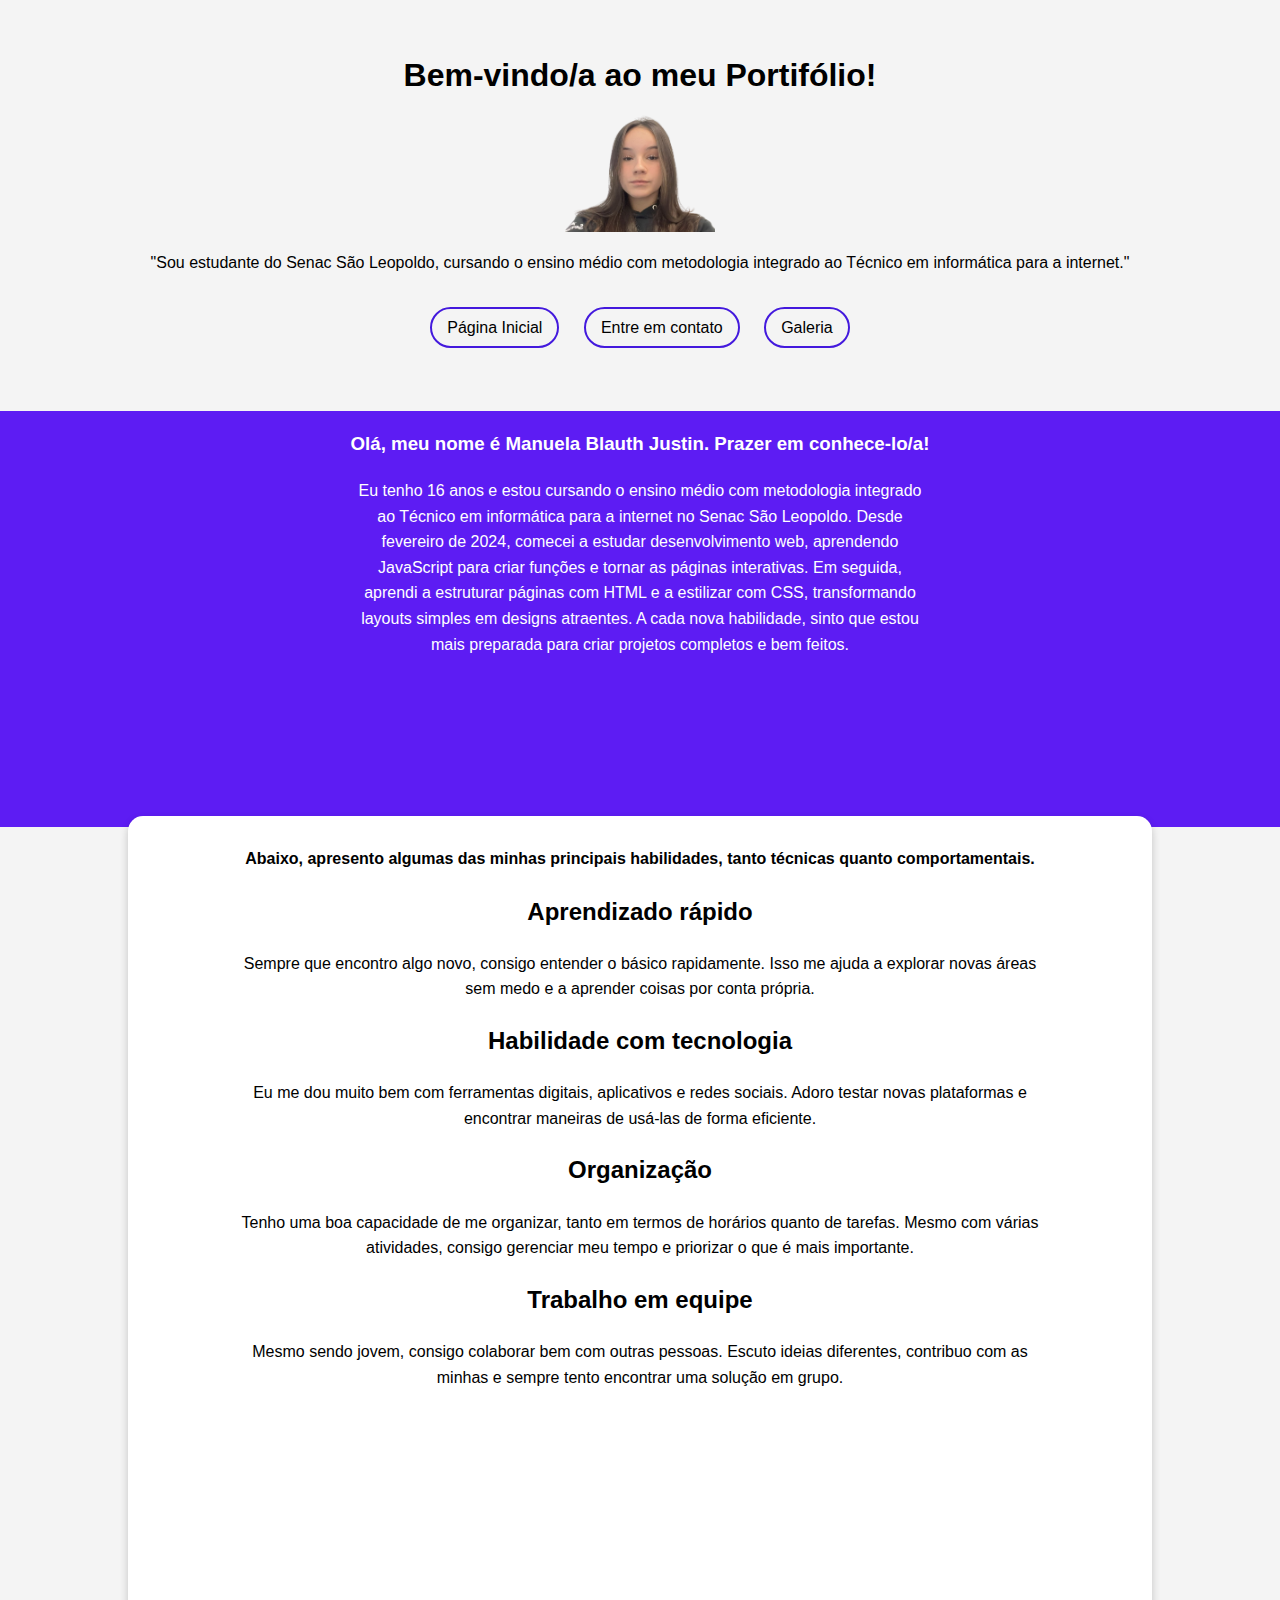
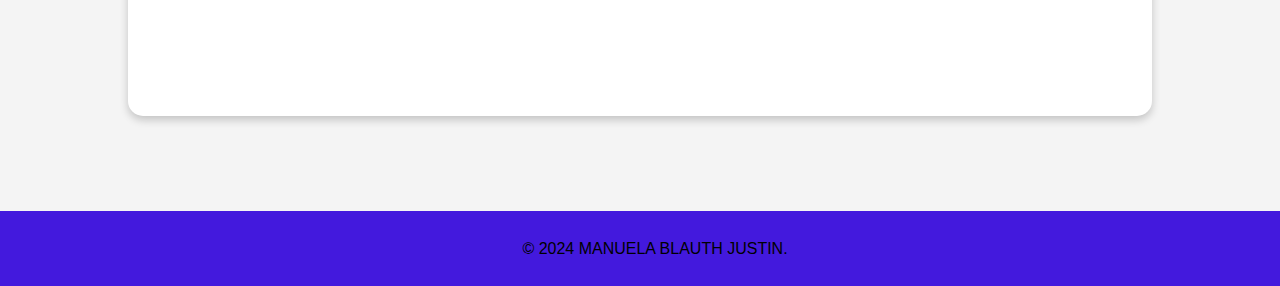
<file: Portfolio-Tecnico/index.html>
<!DOCTYPE html>
<html lang="pt-br">

<head>
    <meta charset="UTF-8">
    <meta name="viewport" content="width=device-width, initial-scale=1.0">
    <meta http-equiv="X-UA-Compatible" content="ie=edge">
    <title>Portifólio</title>
    <link rel="stylesheet" href="index.css">
</head>

<body>

    <center>
        <header>
            <h1>Bem-vindo/a ao meu Portifólio!</h1>

            <img src="img/imagem.manu.png" alt="foto_manu">

            <p>"Sou estudante do Senac São Leopoldo, cursando o ensino médio com metodologia integrado ao Técnico em
                informática para a internet."</p>
        </header>


        <nav>
            <a href="index.html">Página Inicial</a>
            <a href="ctt.html">Entre em contato</a>
            <a href="trabalhos.html">Galeria</a>
        </nav>

        <main>
            <section id="sessao_primeira">
                <aside>
                    <h3>Olá, meu nome é Manuela Blauth Justin. Prazer em conhece-lo/a!</h3>

                    <p id="paragrafo">Eu tenho 16 anos e estou cursando o ensino médio com metodologia integrado ao Técnico em informática para a internet no Senac São Leopoldo. 
                        Desde fevereiro de 2024, comecei a estudar desenvolvimento web, aprendendo JavaScript para criar funções e tornar as páginas interativas. Em seguida, aprendi a estruturar páginas com HTML e a estilizar com CSS, transformando layouts simples em designs atraentes. A cada nova habilidade, sinto que estou mais preparada para criar projetos completos e bem feitos.</p>
        
                </aside>
            </section>

            <section class="caixa-texto">
                    <h4><b>Abaixo, apresento algumas das minhas principais habilidades, tanto técnicas quanto comportamentais.</b></h4>
                    <h2>Aprendizado rápido</h2>

                    <p>Sempre que encontro algo novo, consigo entender o básico rapidamente. Isso me ajuda a explorar novas áreas sem medo e a aprender coisas por conta própria.</p>
                    
                    <h2>Habilidade com tecnologia</h2>
                    <p>Eu me dou muito bem com ferramentas digitais, aplicativos e redes sociais. Adoro testar novas plataformas e encontrar maneiras de usá-las de forma eficiente.</p>
                    
                    <h2>Organização</h2>
                    <p>Tenho uma boa capacidade de me organizar, tanto em termos de horários quanto de tarefas. Mesmo com várias atividades, consigo gerenciar meu tempo e priorizar o que é mais importante.</p>
                    
                    <h2>Trabalho em equipe</h2>
                    <p>Mesmo sendo jovem, consigo colaborar bem com outras pessoas. Escuto ideias diferentes, contribuo com as minhas e sempre tento encontrar uma solução em grupo.</p>
                    
            </section>

        </main>

        <footer>
            <p>&copy; 2024 MANUELA BLAUTH JUSTIN.</p>
        </footer>
    </center>
</body>

</html>
</file>
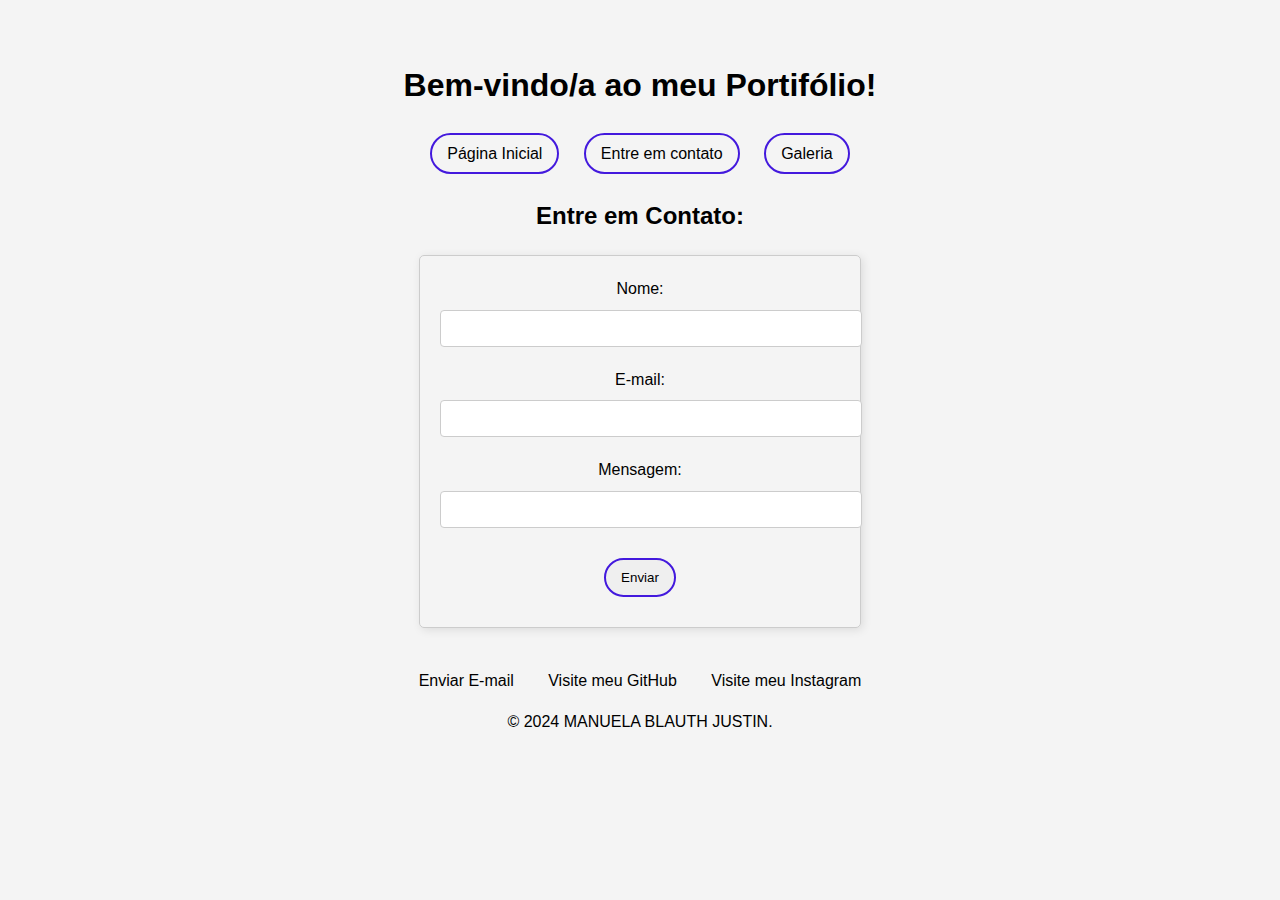
<file: Portfolio-Tecnico/ctt.html>
<!DOCTYPE html>
<html lang="en">
<head>
    <meta charset="UTF-8">
    <meta name="viewport" content="width=device-width, initial-scale=1.0">
    <title>Portifólio</title>
    <link rel="stylesheet" href="ctt.css">
</head>
<body>
    <center>
        <header>
            <h1>Bem-vindo/a ao meu Portifólio!</h1>
        </header>

        <nav>
            <a href="index.html">Página Inicial</a>
            <a href="ctt.html">Entre em contato</a>
            <a href="trabalhos.html">Galeria</a>
        </nav>
      
            <h2>Entre em Contato:</h2>
            <div class="form-container">
                <form>
                    <label for="name">Nome:</label>
                    <input type="text" id="name" name="name" required>

                    <label for="email">E-mail:</label>
                    <input type="email" id="email" name="email" required>

                    <label for="mensagem">Mensagem:</label>
                    <input type="text" id="mensagem" name="mensagem" required>
        
                    <button type="submit">Enviar</button>
                </form>            
            </div>
            <main>
                <section>
                    <div class="apps">
                        <a href="mailto:manuelabluthjustin@gmail.com" class="button">Enviar E-mail</a>
                        <a href="https://github.com/usernamemanuela" class="button" target="_blank">Visite meu GitHub</a>
                        <a href="https://www.instagram.com/manu_justinn/" class="button" target="_blank">Visite meu Instagram</a>
                    </div>
                </section>
            </main>
        </center>
        <footer>
            <p>&copy; 2024 MANUELA BLAUTH JUSTIN.</p>
        </footer>
    
  
</body>
</html>
</file>
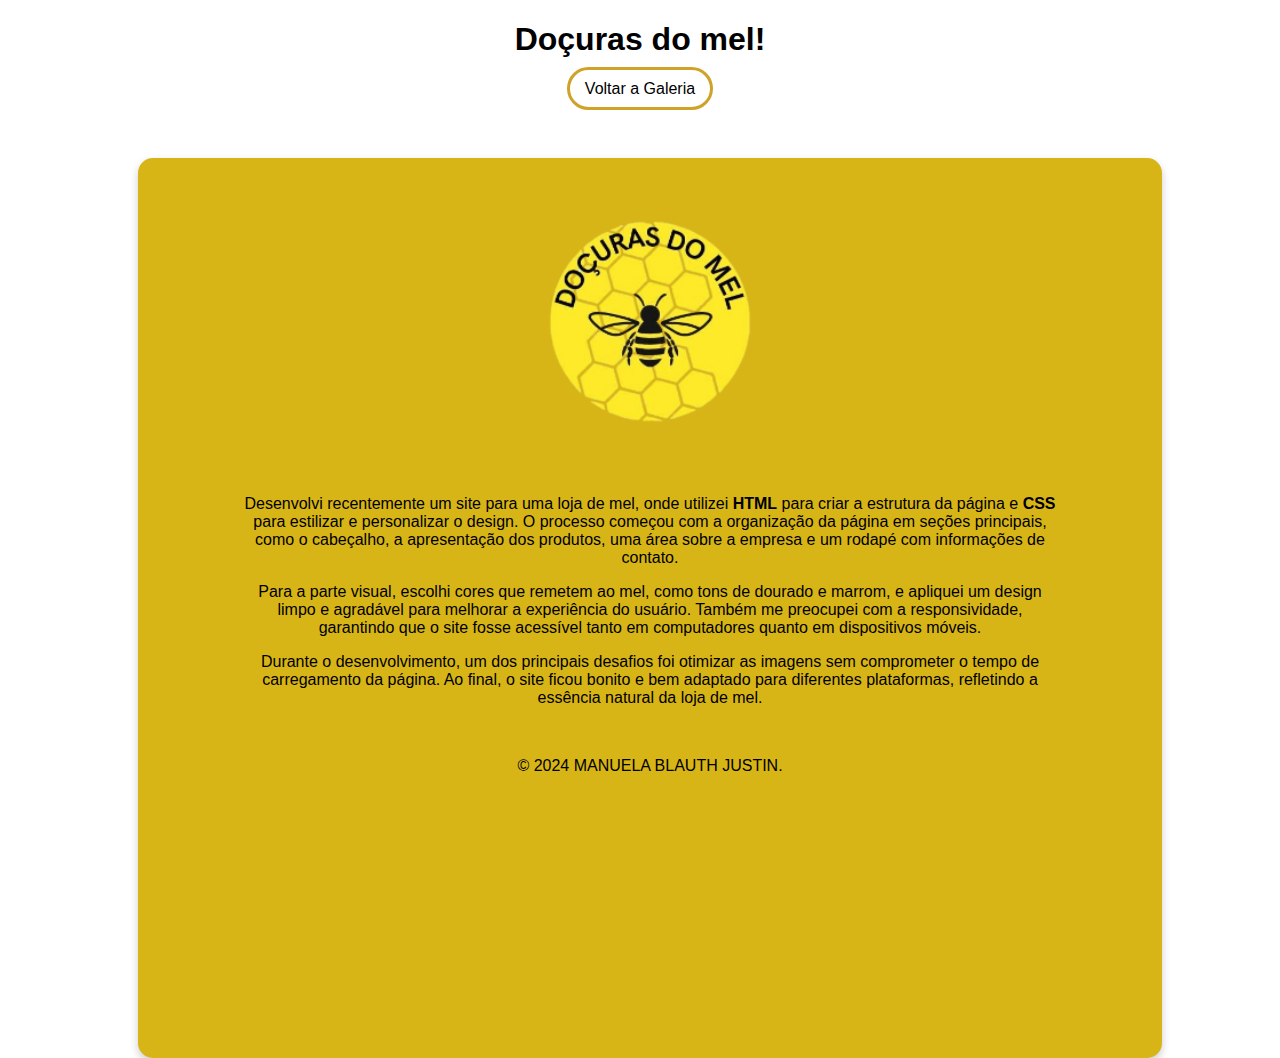
<file: Portfolio-Tecnico/loja.html>
<!DOCTYPE html>
<html lang="en">
<head>
    <meta charset="UTF-8">
    <meta name="viewport" content="width=device-width, initial-scale=1.0">
    <title>Portifólio</title>
    <link rel="stylesheet" href="loja.css">
</head>
<body>
   <center>
<header>
    <h1>Doçuras do mel!</h1>
    <a href="trabalhos.html">Voltar a Galeria</a>
    

<main>
<section class="caixa-texto">
    <img src="img/logo.loja.png" alt="loja" width="30%">
    <p>Desenvolvi recentemente um site para uma loja de mel, onde utilizei <b>HTML</b> para criar a estrutura da página e <b>CSS</b> para estilizar e personalizar o design. O processo começou com a organização da página em seções principais, como o cabeçalho, a apresentação dos produtos, uma área sobre a empresa e um rodapé com informações de contato.</p> <p>Para a parte visual, escolhi cores que remetem ao mel, como tons de dourado e marrom, e apliquei um design limpo e agradável para melhorar a experiência do usuário. Também me preocupei com a responsividade, garantindo que o site fosse acessível tanto em computadores quanto em dispositivos móveis.</p> <p>Durante o desenvolvimento, um dos principais desafios foi otimizar as imagens sem comprometer o tempo de carregamento da página. Ao final, o site ficou bonito e bem adaptado para diferentes plataformas, refletindo a essência natural da loja de mel.</p><br>
    <p>&copy; 2024 MANUELA BLAUTH JUSTIN.</p>

</section>
</main>

   

   </center>
</body>
</html>
</file>
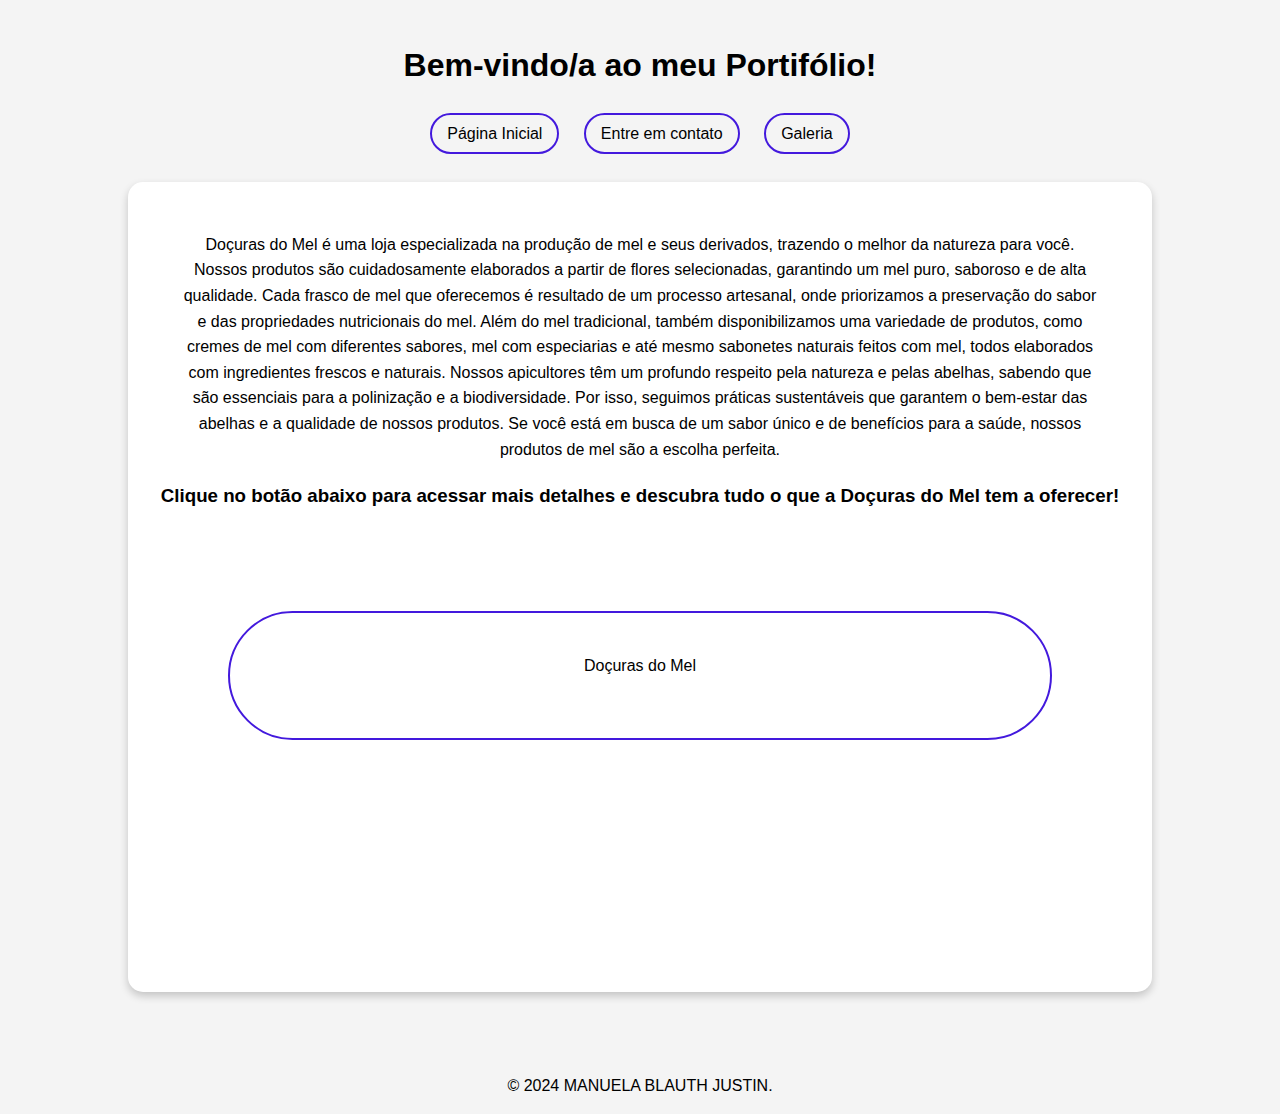
<file: Portfolio-Tecnico/trabalhos.html>
<!DOCTYPE html>
<html lang="en">
<head>
    <meta charset="UTF-8">
    <meta name="viewport" content="width=device-width, initial-scale=1.0">
    <title>Portifólio</title>
    <link rel="stylesheet" href="trabalhos.css">
</head>
<body>
    <center>
        <header>
            <h1>Bem-vindo/a ao meu Portifólio!</h1>
        </header>

        <nav>
            <a href="index.html">Página Inicial</a>
            <a href="ctt.html">Entre em contato</a>
            <a href="trabalhos.html">Galeria</a>
        </nav>
        <main>
            <section class="caixa-texto">
                <p>Doçuras do Mel é uma loja especializada na produção de mel e seus derivados, trazendo o melhor da natureza para você. Nossos produtos são cuidadosamente elaborados a partir de flores selecionadas, garantindo um mel puro, saboroso e de alta qualidade.

                Cada frasco de mel que oferecemos é resultado de um processo artesanal, onde priorizamos a preservação do sabor e das propriedades nutricionais do mel. Além do mel tradicional, também disponibilizamos uma variedade de produtos, como cremes de mel com diferentes sabores, mel com especiarias e até mesmo sabonetes naturais feitos com mel, todos elaborados com ingredientes frescos e naturais.
                    
                Nossos apicultores têm um profundo respeito pela natureza e pelas abelhas, sabendo que são essenciais para a polinização e a biodiversidade. Por isso, seguimos práticas sustentáveis que garantem o bem-estar das abelhas e a qualidade de nossos produtos.
                    
                Se você está em busca de um sabor único e de benefícios para a saúde, nossos produtos de mel são a escolha perfeita.</p>
                <h3>Clique no botão abaixo para acessar mais detalhes e descubra tudo o que a Doçuras do Mel tem a oferecer!</h3>
                <a href="loja.html">Doçuras do Mel</a>
                
        </section>
        </main>
        
        <footer>
            <p>&copy; 2024 MANUELA BLAUTH JUSTIN.</p>
        </footer>
    </center>
</body>
</html>
</file>
<file: Portfolio-Tecnico/index.css>
header {
    color: rgb(0, 0, 0);
    padding: 20px;
    text-align: center;
    margin-top: 20px;
}

img{
    margin-top: 0px;
    width: 150px;
}

body, h1, p, a {
    margin: 0;
    padding: 0;
}

body {
    font-family: Arial, sans-serif;
    line-height: 1.6;
    background-color: #f4f4f4;
    color: #000000;
    display: flex;
    justify-content: center;
    align-items: center;
    flex-direction: column;
}

h1 {
    margin: 10px 0;
}

p {
    margin: 10px 0;
}

nav {
    text-align: center;
    padding: 10px 0;
}

nav a {
    color: black; 
    text-decoration: none;
    padding: 10px 15px;
    margin: 10px;
    border-radius: 60px;
    border: 2px rgb(67, 25, 221) solid;
    transition: background-color 0.3s, color 0.3s;
}

nav a:hover {
    background-color: rgb(93, 28, 243);
    color: white;
}

#sessao_primeira{
    background-color: rgb(93, 28, 243);
    color: white;
    width: 100%;
}


main {
    color: white;
    margin-top: 60px;
    display: flex;
    align-items: center;
    flex-direction: column;
    height: 150vh;

}
main p {
    margin-left: 350px;
    margin-right: 350px;
}
#paragrafo {
    padding-bottom: 160px;
}
.caixa-texto {
    background-color: rgb(255, 255, 255);
    color: rgb(0, 0, 0);
    border-radius: 15px;
    box-shadow: 0 4px 8px rgba(0, 0, 0, 0.2);
    width: 80%;
    height: 100vh;
    position: absolute;
    z-index: 10;
    margin-top: 45vh;
    text-align: center;
    /* position: fixed; */
}
.caixa-texto p, h3{
margin-left:100px ;
margin-right:100px ;
}
.caixa-texto h4{
    margin-top: 30px;
}
footer{
    margin-top: 50px;
    background-color:rgb(67, 25, 221) ;
    padding: 15px;
    text-align: center;
    width: 100%;
}
</file>
<file: Portfolio-Tecnico/ctt.css>
header {
    color: rgb(0, 0, 0);
    padding: 20px;
    text-align: center;
    margin-top: 20px;
}
img{
    margin-top: 0px;
    width: 150px;
}
body, h1 {
    margin: 0;
    padding: 0;
}
body {
    font-family: Arial, sans-serif;
    line-height: 1.6;
    background-color: #f4f4f4;
    color: #000000;
    display: flex;
    justify-content: center;
    align-items: center;
    flex-direction: column;
}
nav {
    text-align: center;
    padding: 10px 0;
}
nav a {
    color: black; 
    text-decoration: none;
    padding: 10px 15px;
    margin: 10px;
    border-radius: 60px;
    border: 2px rgb(67, 25, 221) solid;
    transition: background-color 0.3s, color 0.3s;
}
nav a:hover {
    background-color: rgb(93, 28, 243);
    color: white;
}
body {
    font-family: Arial, sans-serif;
    margin: 20px;
}
.form-container {
    max-width: 400px;
    margin: 0 auto;
    padding: 20px;
    border: 1px solid #ccc;
    border-radius: 5px;
    box-shadow: 2px 2px 10px rgba(0, 0, 0, 0.1);
}
label {
    display: block;
    margin-bottom: 8px;
}
input, textarea {
    width: 100%;
    max-width: 500px;
    padding: 10px;
    margin-bottom: 20px;
    border: 1px solid #ccc;
    border-radius: 4px;
    margin-right: 100px;
}
button {
    color: black; 
    text-decoration: none;
    padding: 10px 15px;
    margin: 10px;
    border-radius: 60px;
    border: 2px rgb(67, 25, 221) solid;
    transition: background-color 0.3s, color 0.3s;
}
button:hover {
    color: white;
    background-color: #0056b3;
}
main a{
   margin-top: 1000px;
    color: black; 
    text-decoration: none;
    margin: 15px;
    justify-content: center;
    gap: 100px; /* Define o espaçamento entre os botões */
    margin-top: px;

}
main a:hover {
    color: rgb(80, 11, 207);
}
main{
    margin-top: 40px;
}
</file>
<file: Portfolio-Tecnico/loja.css>
header a {
    font-family: Arial, sans-serif;
    margin-top: 50px;
    color: black; 
    text-decoration: none;
    padding: 10px 15px;
    margin: 10px;
    border-radius: 60px;
    border: rgb(207, 163, 40) solid;
    transition: background-color 0.3s, color 0.3s;
}
header h1{
    font-family: Arial, sans-serif;
    
}
header a:hover {
    background-color: rgb(207, 163, 40);
    color: white;
}
.caixa-texto {
    background-color: rgb(216, 181, 23);
    color: rgb(0, 0, 0);
    border-radius: 15px;
    box-shadow: 0 4px 8px rgba(0, 0, 0, 0.2);
    width: 80%;
    height: 100vh;
    position: absolute;
    z-index: 10;
    margin-top: 60px;
    text-align: center;
    margin-left: 130px;
    border-right: 130px;
}
img{
    margin-top: 10px;
}
section p{
    font-family: Arial, sans-serif;
    margin-left: 100px ;
    margin-right: 100px;
}
</file>
<file: Portfolio-Tecnico/trabalhos.css>
header {
    color: rgb(0, 0, 0);
    padding: 20px;
    text-align: center;
    margin-top: 20px;
}
img{
    margin-top: 0px;
    width: 150px;
}
body, h1 {
    margin: 0;
    padding: 0;
}
body {
    font-family: Arial, sans-serif;
    line-height: 1.6;
    background-color: #f4f4f4;
    color: #000000;
    display: flex;
    justify-content: center;
    align-items: center;
    flex-direction: column;
}
nav {
    text-align: center;
    padding: 10px 0;
}
nav a {
    color: black; 
    text-decoration: none;
    padding: 10px 15px;
    margin: 10px;
    border-radius: 60px;
    border: 2px rgb(67, 25, 221) solid;
    transition: background-color 0.3s, color 0.3s;
}
nav a:hover {
    background-color: rgb(93, 28, 243);
    color: white;
}
.caixa-texto {
    background-color: rgb(255, 255, 255);
    color: rgb(0, 0, 0);
    border-radius: 15px;
    box-shadow: 0 4px 8px rgba(0, 0, 0, 0.2);
    width: 80%;
    height: 90vh;
    position: absolute;
    z-index: 10;
    margin-top: 25px;
    text-align: center;
    /* position: fixed; */
}
main {
    display: flex;
    align-items: center;
    flex-direction: column;
    height: 100vh;
}
main a {
    color: black; 
    text-decoration: none;
    padding: 40px 70px;
    margin: 10px;
    border-radius: 70px;
    border: 2px rgb(67, 25, 221) solid;
    transition: background-color 0.3s, color 0.3s;
    margin: 100px;
    margin-top: 150;
    display: flex;
    align-items: center;
    flex-direction: column;
    height: 5vh;
}

main a:hover {
    background-color: rgb(93, 28, 243);
    color: white;
}
main p{
    margin-top: 50px;
    margin-left: 50px;
    margin-right:50px ;
}
</file>
